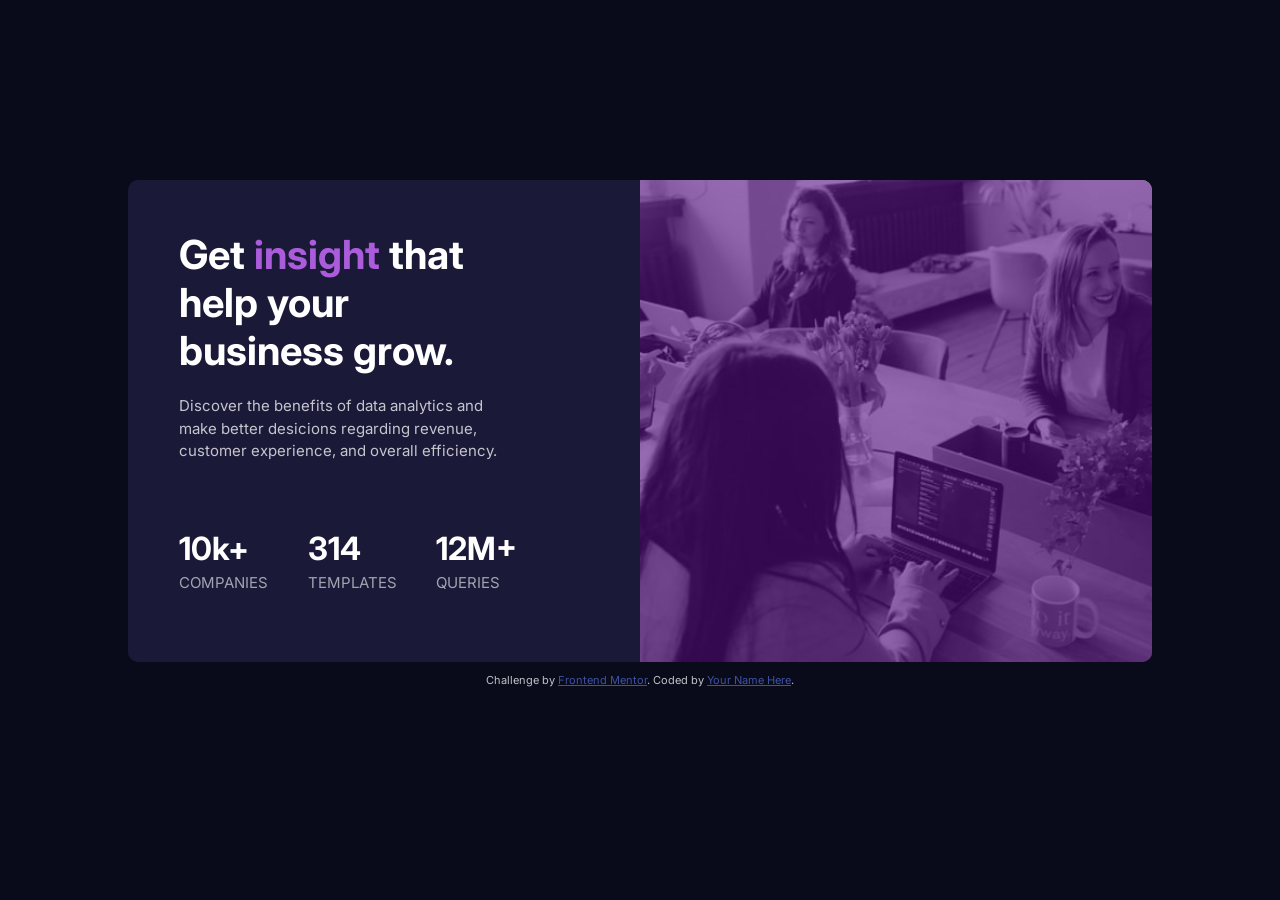
<file: index.html>
<!DOCTYPE html>
<html lang="en">
<head>
  <meta charset="UTF-8">
  <meta name="viewport" content="width=device-width, initial-scale=1.0"> <!-- displays site properly based on user's device -->

  <link rel="icon" type="image/png" sizes="32x32" href="./images/favicon-32x32.png">

  <!-- Bootstrap CSS -->
  <link href="https://cdn.jsdelivr.net/npm/bootstrap@5.0.2/dist/css/bootstrap.min.css" rel="stylesheet" integrity="sha384-EVSTQN3/azprG1Anm3QDgpJLIm9Nao0Yz1ztcQTwFspd3yD65VohhpuuCOmLASjC" crossorigin="anonymous">

  <!-- External CSS -->
  <link rel="stylesheet" href="style.css">

  <title>Frontend Mentor | Stats preview card component</title>
</head>
<body>
  <div class="container">
    <div class="item">
      <div class="item1">
        <h1>Get <span>insight</span> that help your business grow.</h1>
        <div>Discover the benefits of data analytics and make better desicions regarding revenue, customer experience, and overall efficiency.</div>
      </div>
      <div class="item2">
        <h2>10k+</h2>
        <p>COMPANIES</p>
      </div>
      <div class="item2">
        <h2>314</h2>
        <p>TEMPLATES</p>
      </div>
      <div class="item2">
        <h2>12M+</h2>
        <p>QUERIES</p>
      </div>
    </div>
    <div class="item img"></div>
  </div>

  <div class="attribution">
    Challenge by <a href="https://www.frontendmentor.io?ref=challenge" target="_blank">Frontend Mentor</a>. 
    Coded by <a href="#">Your Name Here</a>.
  </div>
  <!-- Javascript -->
  <script src="https://cdn.jsdelivr.net/npm/bootstrap@5.0.2/dist/js/bootstrap.bundle.min.js" integrity="sha384-MrcW6ZMFYlzcLA8Nl+NtUVF0sA7MsXsP1UyJoMp4YLEuNSfAP+JcXn/tWtIaxVXM" crossorigin="anonymous"></script>
</body>
</html>
</file>
<file: style.css>
@import url('https://fonts.googleapis.com/css2?family=Inter:wght@400;700&display=swap');

html {
    height: 100%;
}

body {
    font-family: 'Inter', sans-serif;
    font-size: 15px;
    position: absolute;
    top: 0;
    bottom: 0;
    left: 0;
    right: 0;
    background-color: hsl(233, 47%, 7%);
}

/* position */
.container {
    width: 80vw;
    min-height: 50vh;
    padding: 0;
    margin: 20vh auto;
    margin-bottom: 10px;

    display: flex;
    flex-flow: row nowrap;

    overflow: hidden;
    border-radius: 10px;
}

.item {
    width: 50%;
    padding: 5%;
    padding-right: 12%;
    background-color: hsl(244, 38%, 16%);

    display: flex;
    flex-flow: row wrap;

    justify-content: space-between;
    text-align: left;
}

.img {
    background-image: url('images/image-header-desktop.jpg');
    background-size: cover;
    background-repeat: no-repeat;
    box-shadow: inset 0 0 0 1000px rgba(85, 12, 131, 0.6);
}

.item1 {
    width: 100%;
    margin-bottom: 20%;
}

.item2 {
    margin-bottom: 0;
}

.attribution {
    font-size: 11px;
    text-align: center;
}

/* text */
.item1 h1 {
    font-weight: 700;
    margin-bottom: 0.5em;
    color: white;
}

.item1 h1 span {
    color: hsl(277, 64%, 61%);
}

.item1 div {
    font-weight: 400;
    color: hsla(0, 0%, 100%, 0.75)
}

.item2 h2 {
    font-weight: 700;
    margin-bottom: 0.1em;
    color: white;
}

.item2 p {
    font-weight: 400;
    color: hsla(0, 0%, 100%, 0.6);
}

.attribution a {
    color: hsl(228, 45%, 44%);
}

.attribution {
    color: hsla(0, 0%, 100%, 0.75);
}

@media (max-width: 380px) {
    .container {
        width: 90vw;
        height: auto;
        border-radius: 10px;
        margin: 5vh auto;

        flex-flow: column-reverse nowrap;
        justify-content: flex-end;
    }

    .item {
        width: 100%;
        padding: 10%;

        flex-flow: column nowrap;
        text-align: center;
    }

    .item1 div {
        margin-right: 0;
    }

    .item2 {
        width: 100%;
    }

    .img {
        min-height: 250px;

        background-image: url('images/image-header-mobile.jpg');
        background-size: cover;
    }

}
</file>
